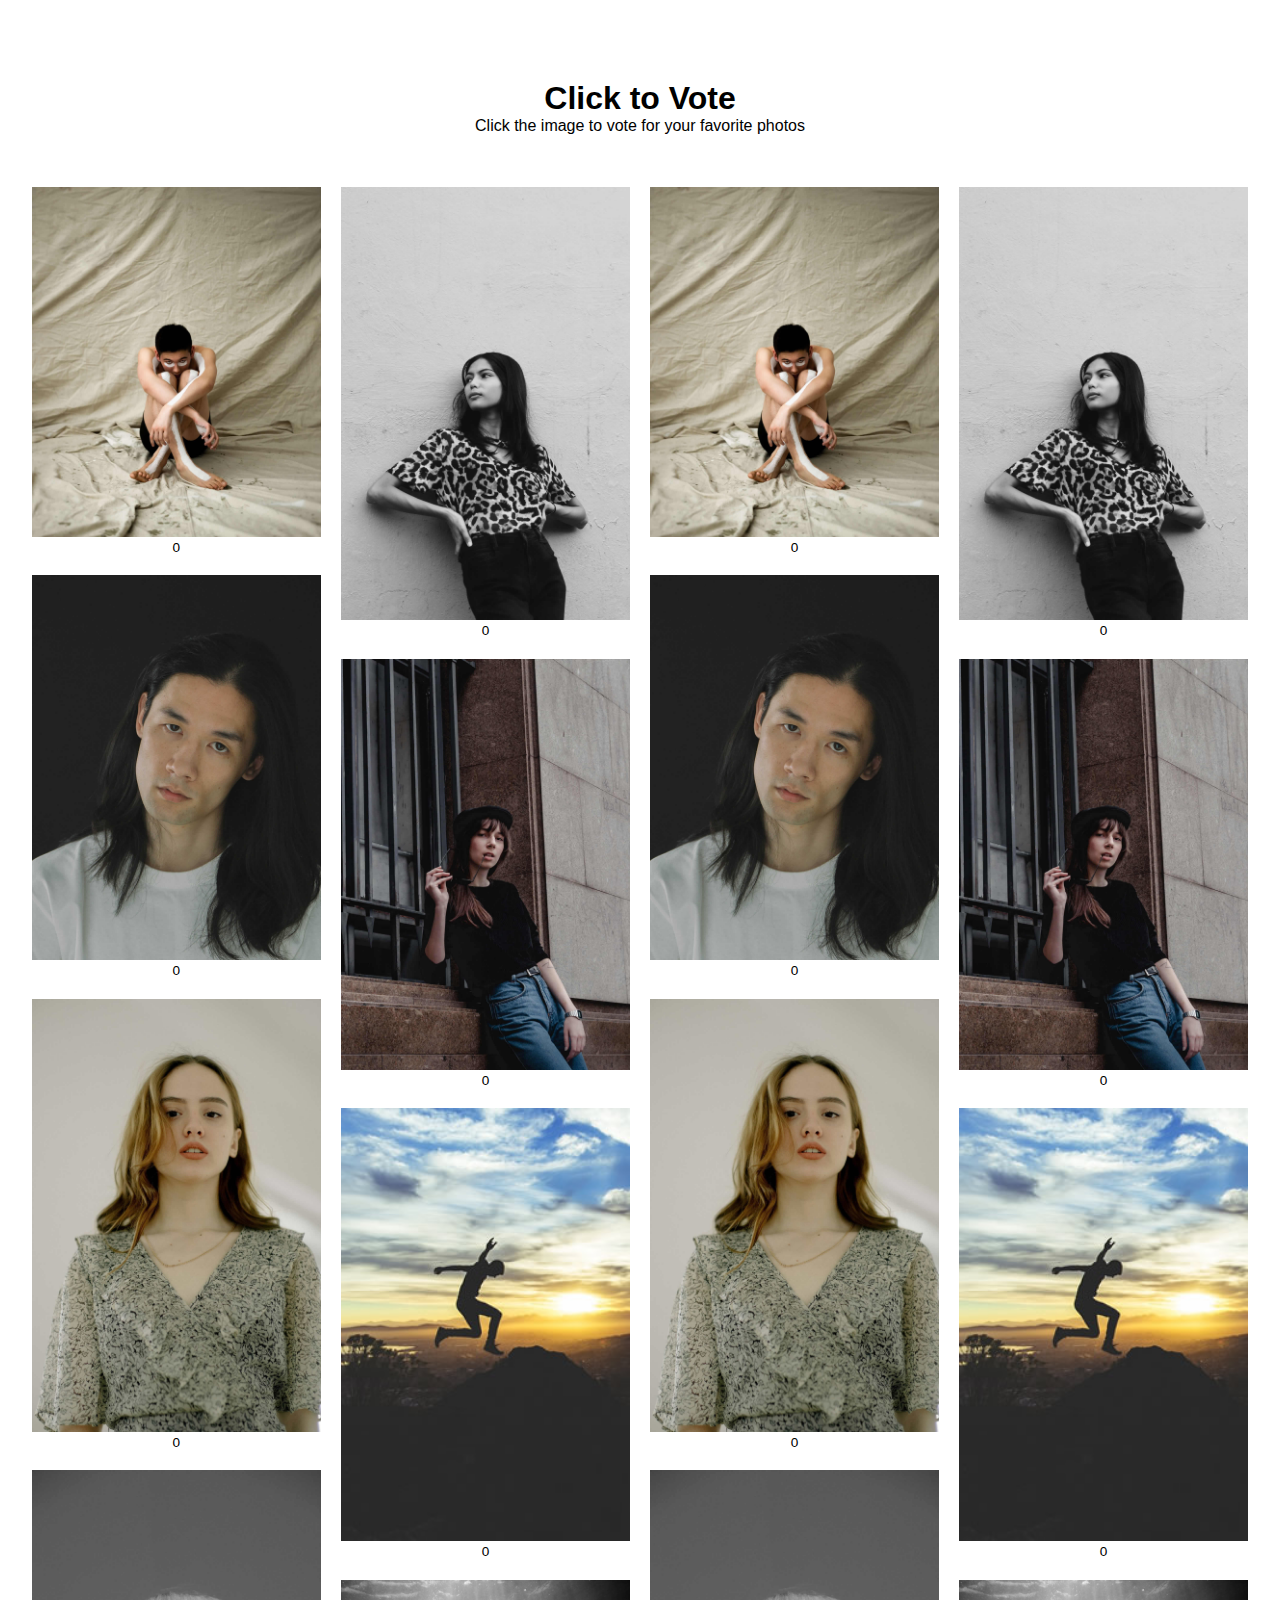
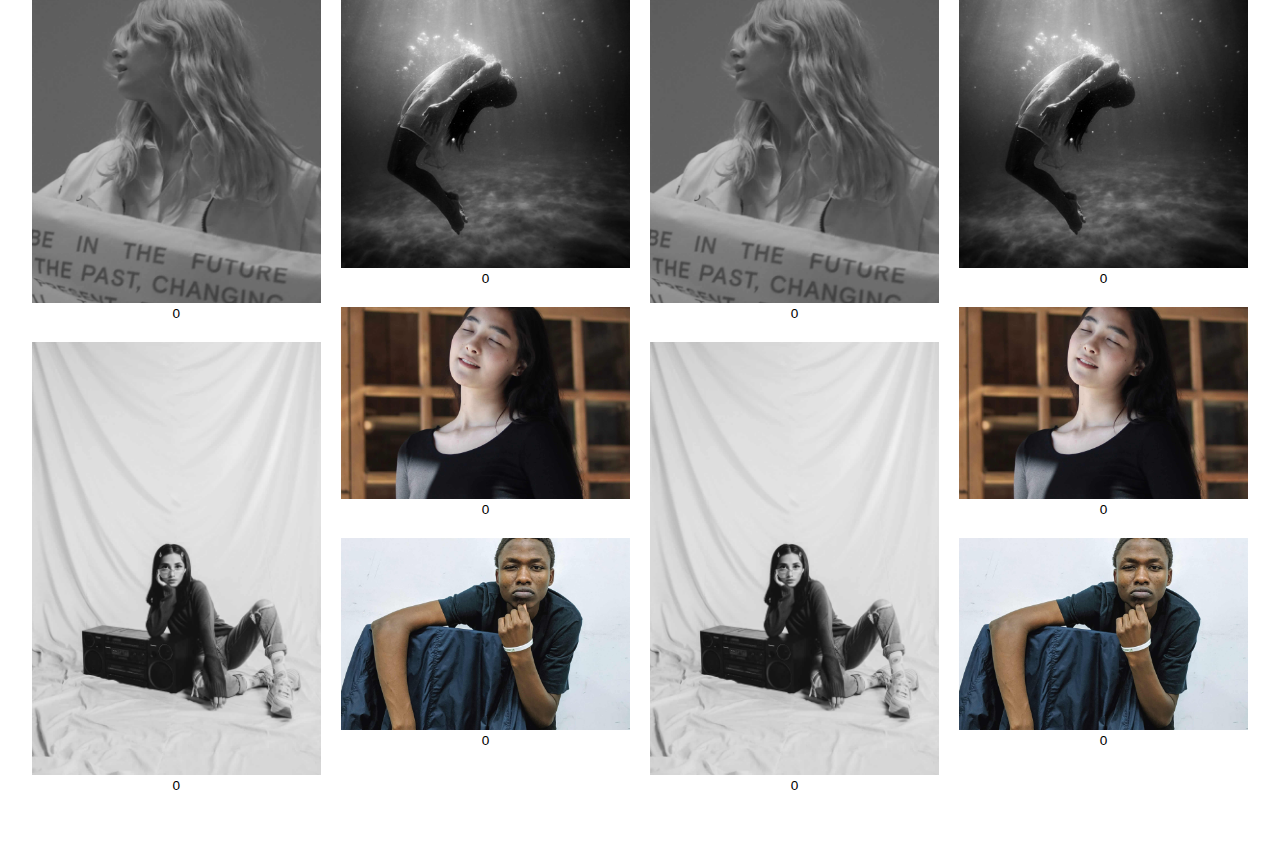
<file: web-midterm/index.html>
<!DOCTYPE html>
<html lang="en">
<head>
    <meta charset="UTF-8">
    <meta http-equiv="X-UA-Compatible" content="IE=edge">
    <meta name="viewport" content="width=device-width, initial-scale=1.0">
    <link rel="stylesheet" href="./index.css">
    <title>Click to Vote</title>
</head>
<body>
    <div class="container">
        <div class="header">
            <h1>Click to Vote</h1>
            <p>Click the image to vote for your favorite photos</p>
        </div>
        <div class="masonry">

        </div>
    </div>
</body>
    <script src="./index.js"></script>
</html>
</file>
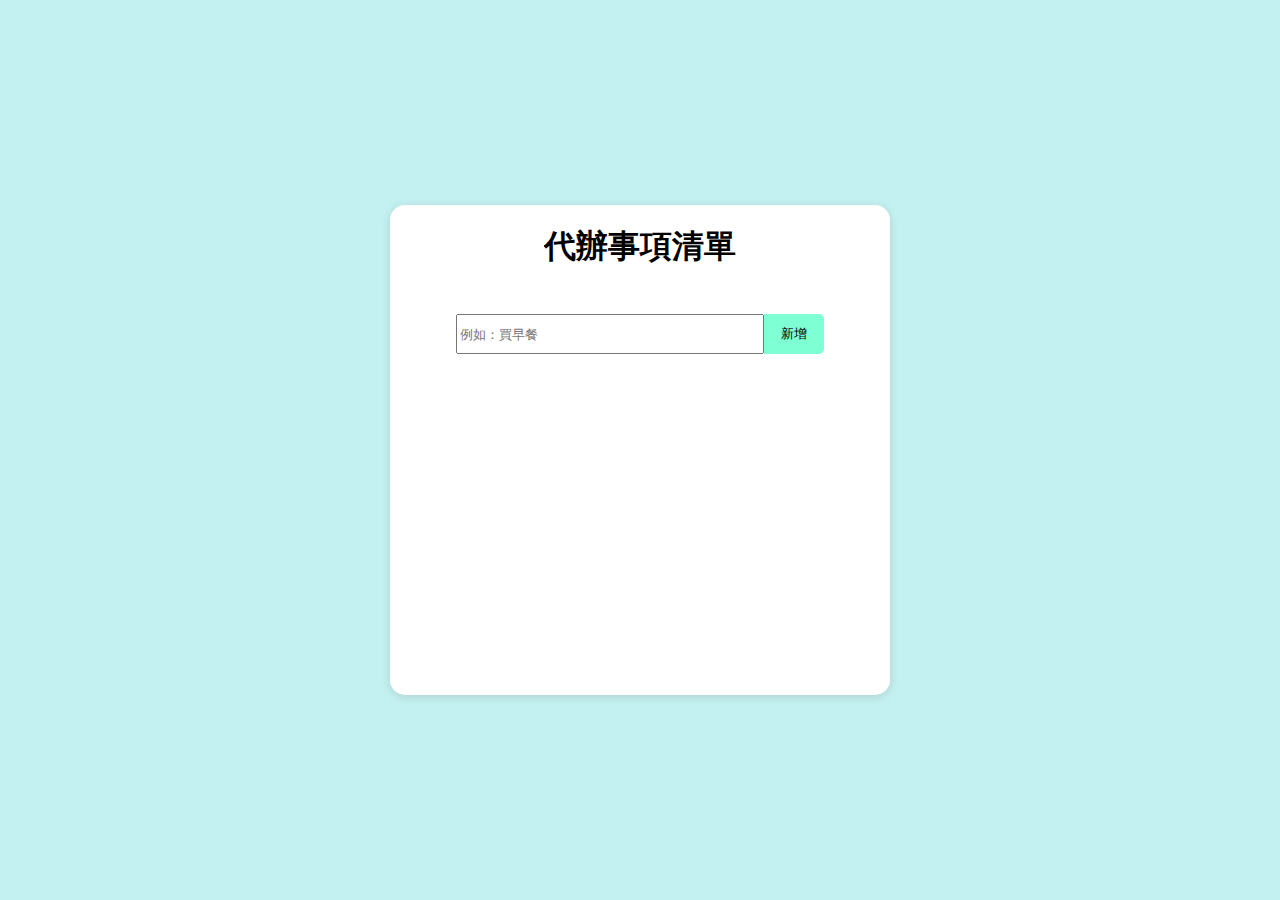
<file: webMId/index.html>
<!DOCTYPE html>
<html lang="en">
<head>
  <meta charset="UTF-8">
  <meta name="viewport" content="width=device-width, initial-scale=1.0">
  <link rel='stylesheet' href='https://cdn-uicons.flaticon.com/2.3.0/uicons-solid-rounded/css/uicons-solid-rounded.css'>
    <link rel='stylesheet' href='https://cdn-uicons.flaticon.com/2.3.0/uicons-regular-rounded/css/uicons-regular-rounded.css'>
  <link rel="stylesheet" href="./index.css">
  <title>Document</title>
</head>
<body>
  <div class="container">
    <h1>代辦事項清單</h1>
    <form id="myForm">
      <input type="text" id="addItem" placeholder="例如：買早餐">
      <button type="submit" id="submitButton" value="新增">新增</button>
    </form>
    <ul id="itemList">

    </ul>
  </div>
</body>
  <script src="./index.js"></script>
</html>
</file>
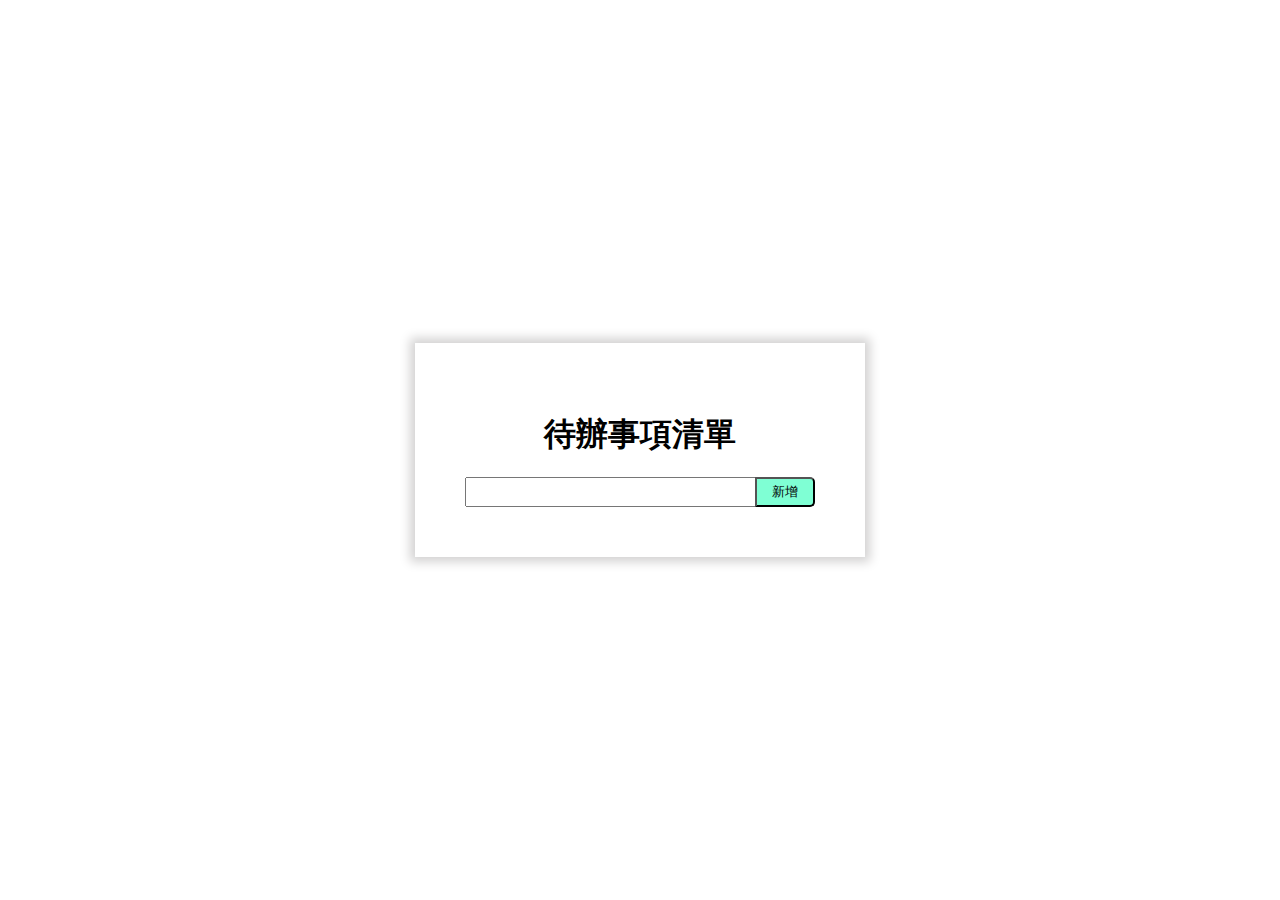
<file: page3.html>
<!DOCTYPE html>
<html lang="en">
<head>
    <meta charset="UTF-8">
    <meta name="viewport" content="width=device-width, initial-scale=1.0">
    <link rel='stylesheet' href='https://cdn-uicons.flaticon.com/2.3.0/uicons-solid-rounded/css/uicons-solid-rounded.css'>
    <link rel='stylesheet' href='https://cdn-uicons.flaticon.com/2.3.0/uicons-regular-rounded/css/uicons-regular-rounded.css'>
    <title>Todo List</title>
    <link rel="stylesheet" href="page3.css">
</head>
<body>
    <div id="all">
        <div id="title-container">
            <h1>
                待辦事項清單
            </h1>
        </div>
        <div id="input-container">
            <form id="FORM">
                <input id="text" type="text" name="text"/>
                <input id="submit" type="submit" value="新增"/>
            </form>
        </div>
        <ul id="list-container">
        </ul>
    </div>
</body>
<script src="./todolist.js"></script>
</html>
</file>
<file: web-midterm/index.css>
* {
    box-sizing: border-box;
    padding: 0;
    margin: 0;
}

body {
    margin: 0;
    font-family: Arial;
}

.container {
    width: 95%;
    margin: 3em auto;
}

.masonry {
    margin: 1.5em 0;
    padding: 0;
    column-gap: 1.5em;
    font-size: .85em;
}

.header {
    text-align: center;
    padding: 32px;
}

.item {
    position: relative;
    display: inline-block;
    /* background: #666; */
    padding: 0em;
    margin: 0 0 1.5em;
    width: 100%;
    transition: all .3s ease-in-out;
}

.item img {
    width: 100%;
    /* max-width: 100%;   */
    transition: all 0.3s;
}

.item p {
    text-align: center;
}

.item:hover {
    background-color: rgb(126, 191, 221);
    padding: 8px 10px;
    border-radius: 5px;
    transition: all .5 ease-in-out;
    cursor: pointer;
}



@media only screen and (min-width: 400px) {
    .masonry {
        column-count: 1;    
    }
}

@media only screen and (min-width: 700px) {
    .masonry {  
        column-count: 2;
    }
}

@media only screen and (min-width: 900px) {
    .masonry {
        column-count: 3;
    }
}

@media only screen and (min-width: 1100px) {
    .masonry {
        column-count: 4;
    }
}

@media only screen and (min-width: 1280px) {
    .wrapper {
        width: 1260px;
    }
}
</file>
<file: webMId/index.css>
* {
  padding: 0;
  margin: 0;
  overflow-x: hidden;
}

body {
  width: 100vw;
  height: auto;
  min-height: 100vh;
  background-color: rgb(195, 240, 240);
  display: flex;
  justify-content: center;
  align-items: center;
}

.container {
  width: 500px;
  height: auto;
  min-height: 50vh;
  border-radius: 15px;
  background-color: white;
  box-shadow: rgba(99, 99, 99, 0.2) 0px 2px 8px 0px;

  display: flex;
  flex-direction: column;
  justify-content: flex-start;
  align-items: center;
  padding: 20px 0;


}

.container form {
  display: flex;
  justify-content: center;
  align-items: center;
  margin-top: 5vh;
}

.container form input {
  width: 300px;
  height: 30px;
  padding: 3px 2px;
}

.container form button {
  background-color: aquamarine;
  width: 60px;
  height: 40px;
  border: none;
  border-radius: 0 5px 5px 0;
  cursor: pointer;
}

#itemList {
  width: 360px;
  height: auto;
}

#itemList li {
  margin: 10px 0;
  width: 100%;
  height: 30px;
  display: flex;
  justify-content: flex-start;
  align-items: center;
}

#itemList li .fi-rr-edit{
  margin-left: auto;
}

#itemList li .fi{
  padding: 0 5px;
  cursor: pointer;
}
</file>
<file: page3.css>
*{
    box-sizing: border-box;
    margin: 0;
    padding: 0;
}

body{
    width: 100vw;
    height: 100vh;
    display: flex;
    justify-content: center;
    align-items: center;
}

#all{
    max-width: 500px;
    display: flex;
    justify-content: center;
    align-items: center;
    flex-direction: column;
    background-color: white;
    padding: 50px;
    height: auto;
    box-shadow:  0px 0px 10px 5px rgb(211, 210, 210);
}

#title-container{
    max-width: 100%;
    margin: 20px;
    h1{
        text-align: center;
    }
}

#input-container{
    width: 100%;
    height: auto;
    display: flex;
    justify-content: center;
    align-items: center;
}

#input-container input[type=text]{
    width: 300px;
    margin: 0;
    margin-right: -10px;
    height: 30px;
}

#input-container input[type=submit]{
    background-color: aquamarine;
    border-radius: 5px;
    border-top-left-radius: 0;
    border-bottom-left-radius: 0;
    width: 60px;
    height: 30px;
    cursor: pointer;
}

#input-container form{
    display: flex;
    justify-content: center;
    align-items: center;
}

#list-container li{
    width: 350px;
    display: flex;
    align-items: center;
    justify-content: flex-start;
    padding: 20px 10px 0 10px;
}

#list-container li .fi-rr-edit{
    margin-left: auto;
}

#list-container li .fi{
    padding: 0 5px;
    cursor: pointer;
}

#clear{
    color: brown;
    font-weight: 500;
    margin-top: 50px;
    cursor: pointer;
}
</file>
